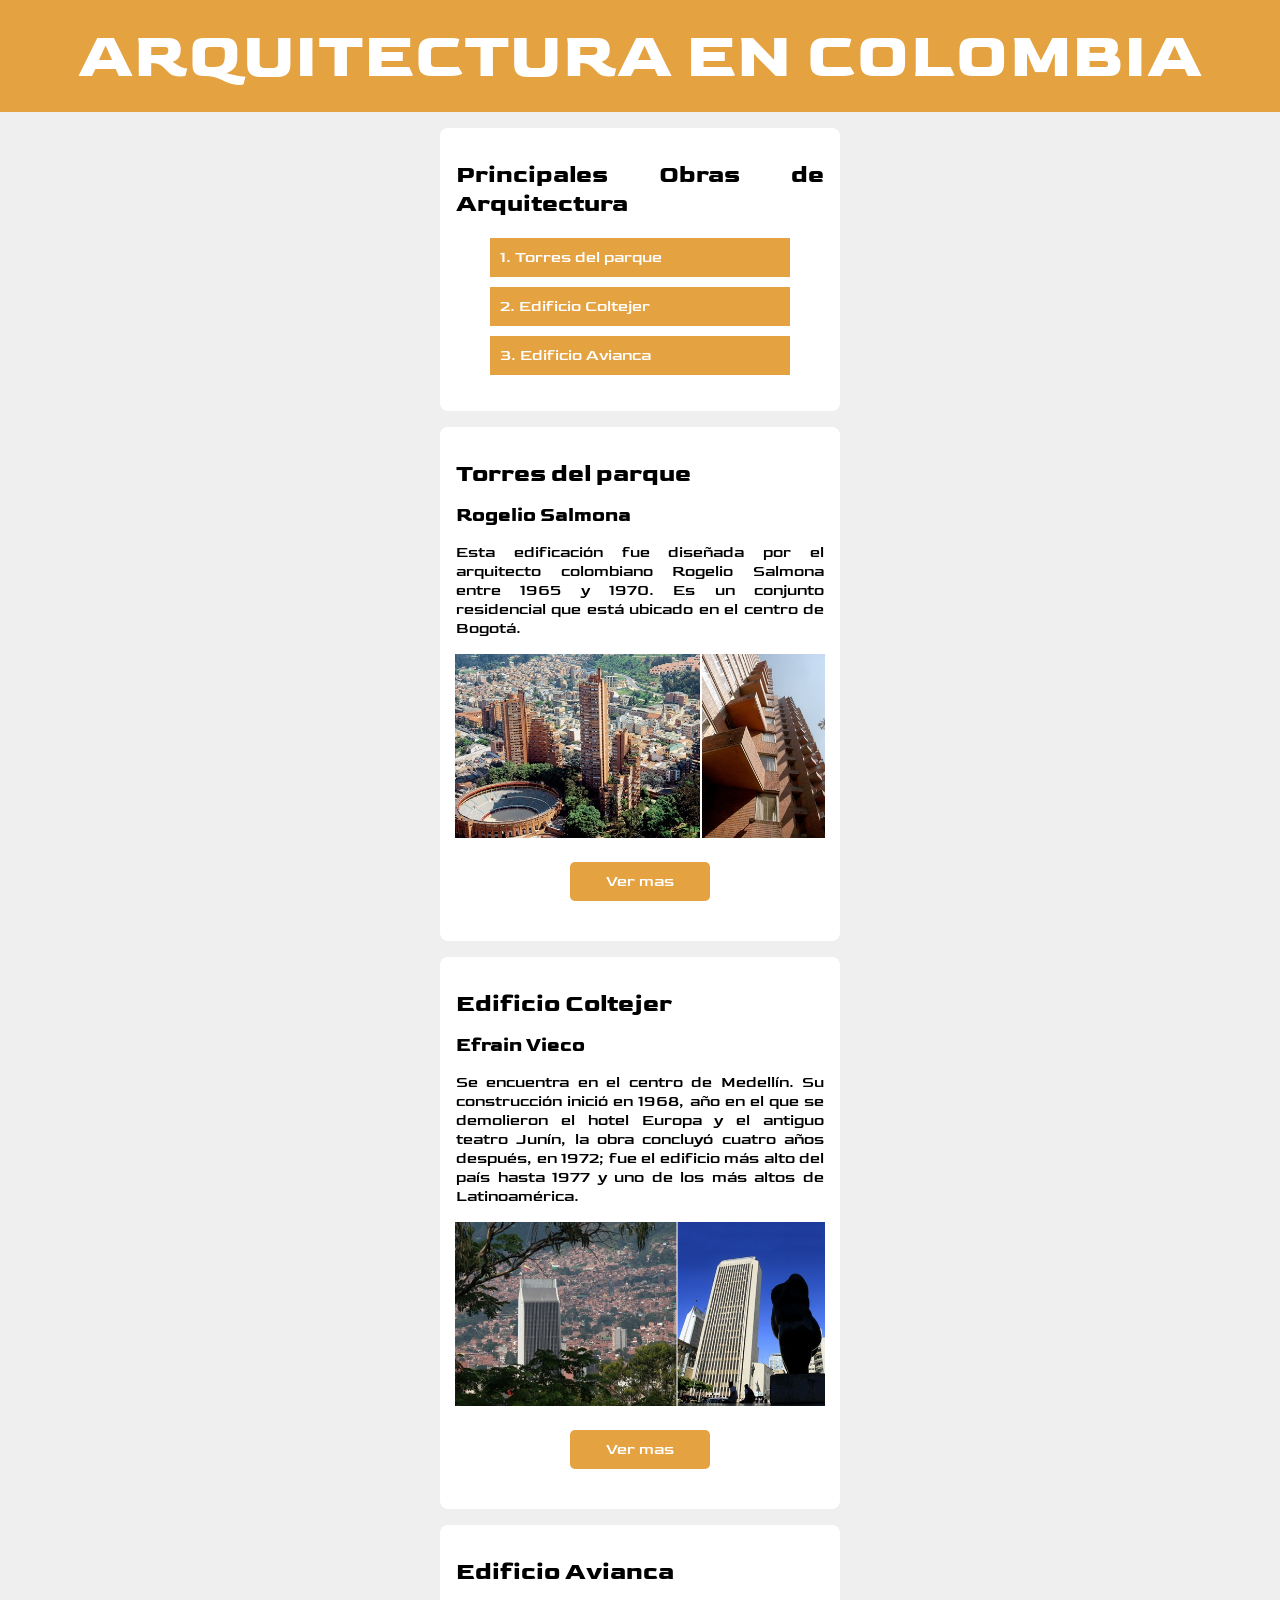
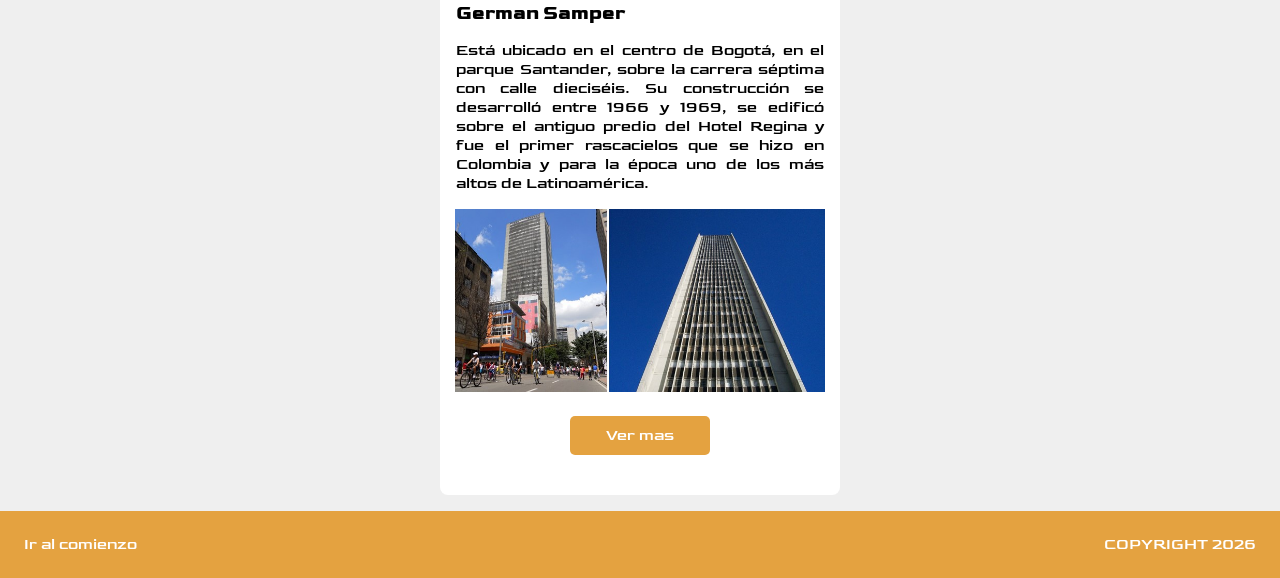
<file: index.html>
<!DOCTYPE html>
<html lang="es">
<head>
    <meta charset="UTF-8">
    <title>TUTORIAL</title>
    <link rel="preconnect" href="https://fonts.googleapis.com">
    <link rel="preconnect" href="https://fonts.gstatic.com">
    <link href="https://fonts.googleapis.com/css2?family=Goldman:wght@400;700&display=swap" rel="stylesheet">
    <link rel="stylesheet" href="ESTILOSS.CSS"/>
</head>
<body>

    <header id="Titulo">
        <h1>ARQUITECTURA EN COLOMBIA</h1>
    </header><!-- ES LA CABECERA DE LA PAGINA -->

    <section class="container">
        
        <article class="post">
            <h2>Principales Obras de Arquitectura</h2>
            <ol class="lista">
                <li>Torres del parque</li>
                <li>Edificio Coltejer</li>
                <li>Edificio Avianca</li>
            </ol>
        </article>

        <article class="post">
            <h2>Torres del parque</h2>
            <h3>Rogelio Salmona</h3>
            <p>Esta edificación fue diseñada por el arquitecto colombiano Rogelio Salmona entre 1965 y 1970. Es un conjunto residencial que está ubicado en el centro de Bogotá.</p>
            <img src="IMAGENS/TORRES DEL PARQUE.png" width="370" alt="Torres del Parque" />
            <div id="ver-mas-1">
                <a href="#ver-mas-1" class="boton">Ver mas</a>
            </div>
        </article>

        <article class="post">
            <h2>Edificio Coltejer</h2>
            <h3>Efrain Vieco</h3>
            <p>Se encuentra en el centro de Medellín. Su construcción inició en 1968, año en el que se demolieron el hotel Europa y el antiguo teatro Junín, la obra concluyó cuatro años después, en 1972; fue el edificio más alto del país hasta 1977 y uno de los más altos de Latinoamérica.</p>
            <img src="IMAGENS/COLTEJER.png" width="370" alt="Edificio Coltejer" />
            <div id="ver-mas-2">
                <a href="#ver-mas-2" class="boton">Ver mas</a>
            </div>
        </article>

        <article class="post">
            <h2>Edificio Avianca</h2>
            <h3>German Samper</h3>
            <p>Está ubicado en el centro de Bogotá, en el parque Santander, sobre la carrera séptima con calle dieciséis. Su construcción se desarrolló entre 1966 y 1969, se edificó sobre el antiguo predio del Hotel Regina y fue el primer rascacielos que se hizo en Colombia y para la época uno de los más altos de Latinoamérica.</p>
            <img src="IMAGENS/AVIANCA.png" width="370" alt="Edificio Avianca" />
            <div id="ver-mas-3">
                <a href="#ver-mas-3" class="boton">Ver mas</a>
            </div>
        </article>

    </section><!-- ES EL CUERPO DE LA PAGINA -->

    <footer>
        <div>
            <a href="#Titulo">Ir al comienzo</a>
        </div>
        <p>COPYRIGHT 2026</p>
    </footer><!-- ES EL FINAL DE LA PAGINA -->

</body>
</html>
</file>
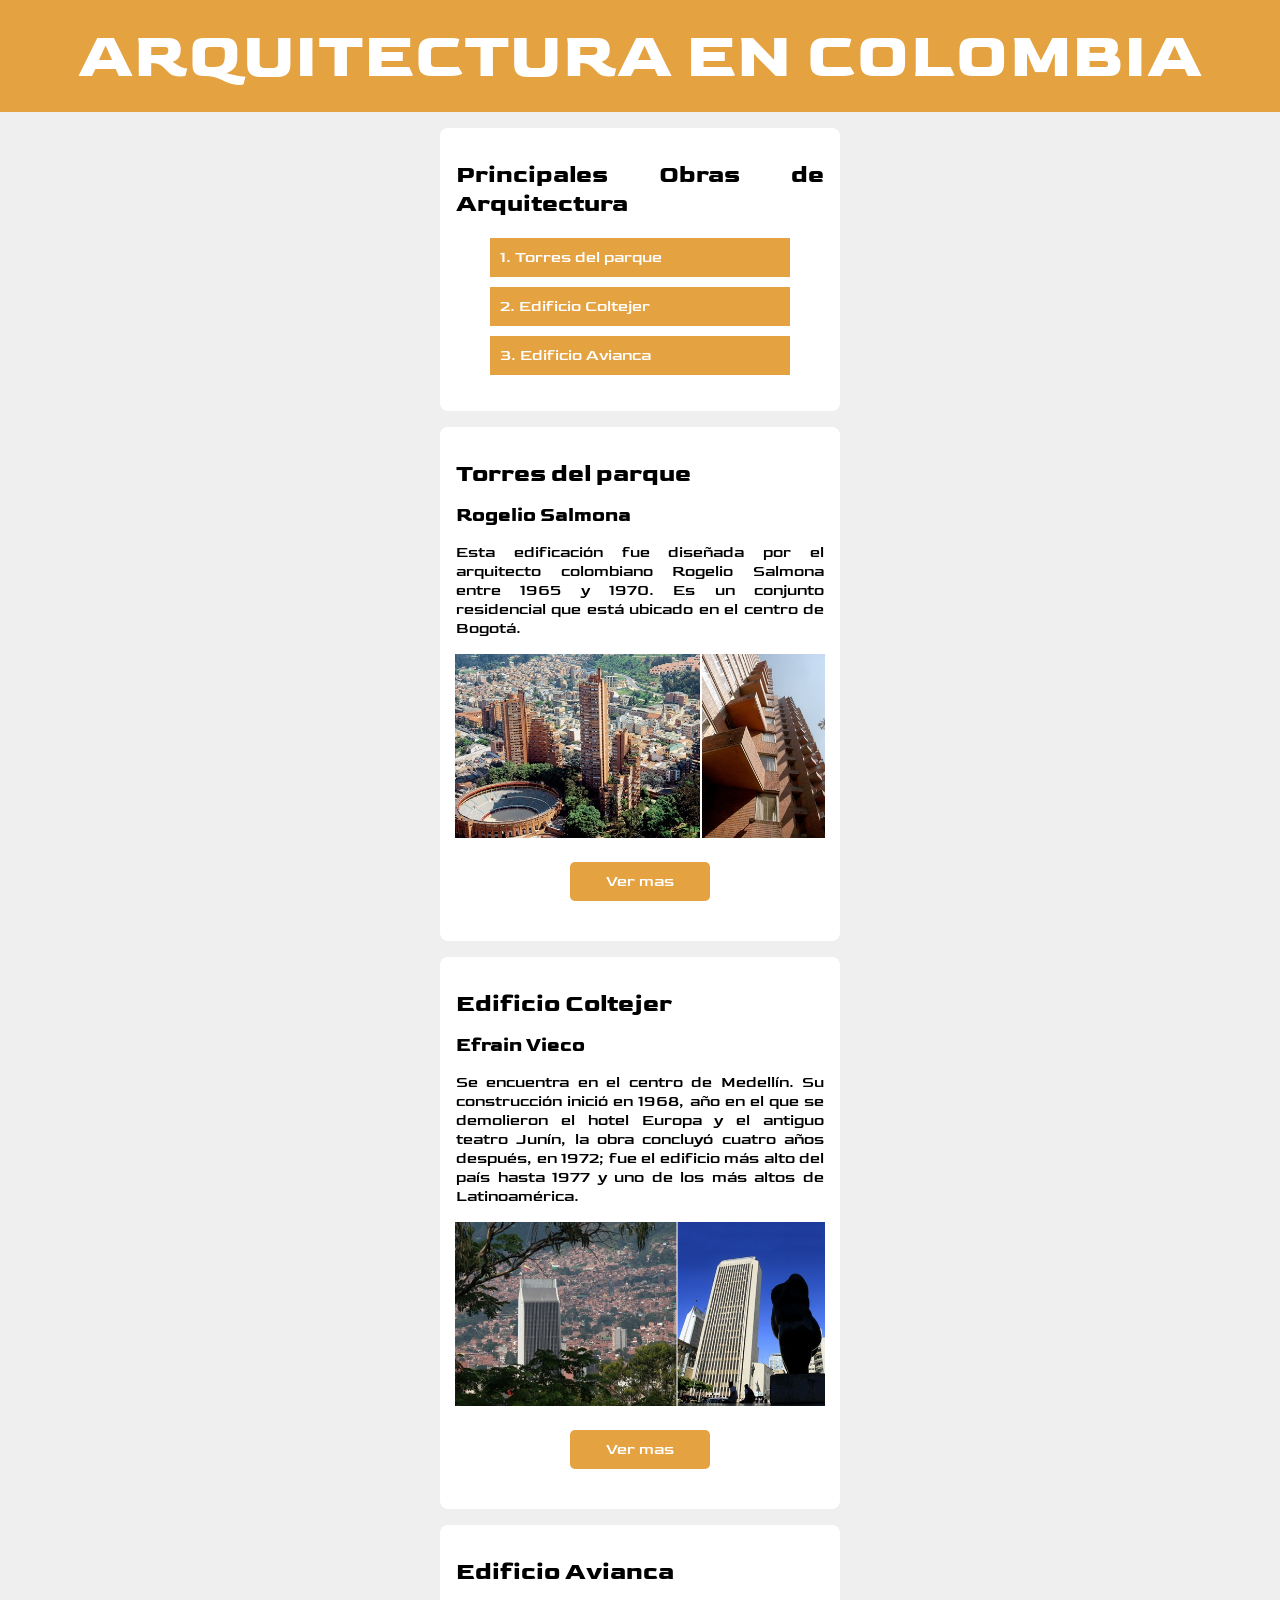
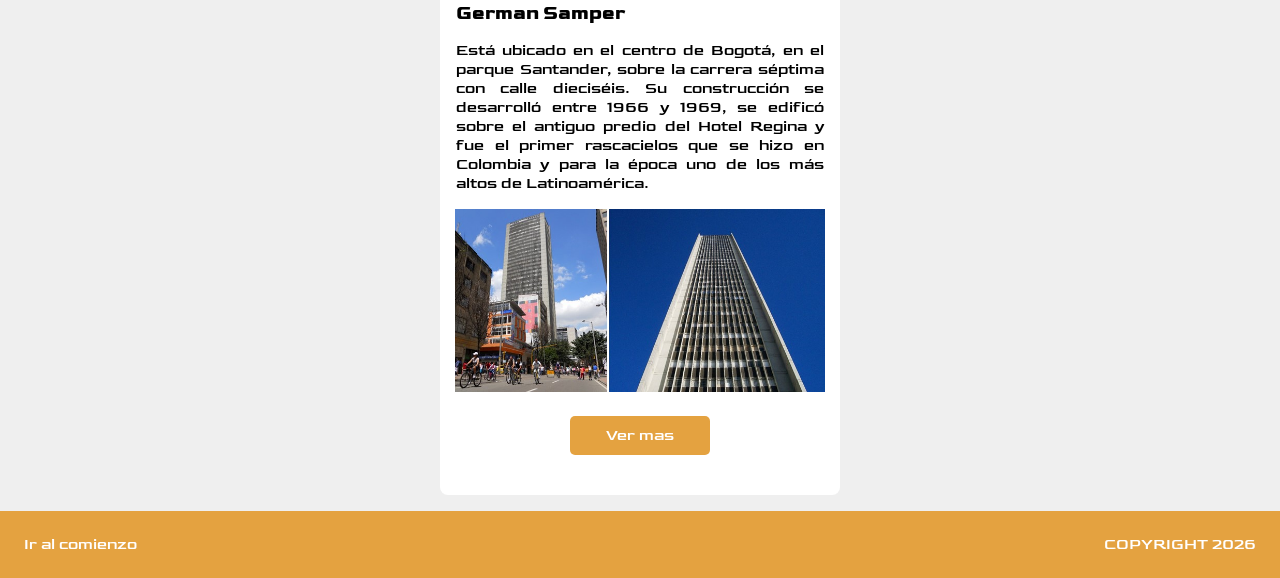
<file: CUERPO 2.html>
<!DOCTYPE html>
<html lang="es">
<head>
    <meta charset="UTF-8">
    <title>TUTORIAL</title>
    <link rel="preconnect" href="https://fonts.googleapis.com">
    <link rel="preconnect" href="https://fonts.gstatic.com">
    <link href="https://fonts.googleapis.com/css2?family=Goldman:wght@400;700&display=swap" rel="stylesheet">
    <link rel="stylesheet" href="ESTILOSS.CSS"/>
</head>
<body>

    <header id="Titulo">
        <h1>ARQUITECTURA EN COLOMBIA</h1>
    </header><!-- ES LA CABECERA DE LA PAGINA -->

    <section class="container">
        
        <article class="post">
            <h2>Principales Obras de Arquitectura</h2>
            <ol class="lista">
                <li>Torres del parque</li>
                <li>Edificio Coltejer</li>
                <li>Edificio Avianca</li>
            </ol>
        </article>

        <article class="post">
            <h2>Torres del parque</h2>
            <h3>Rogelio Salmona</h3>
            <p>Esta edificación fue diseñada por el arquitecto colombiano Rogelio Salmona entre 1965 y 1970. Es un conjunto residencial que está ubicado en el centro de Bogotá.</p>
            <img src="IMAGENS/TORRES DEL PARQUE.png" width="370" alt="Torres del Parque" />
            <div id="ver-mas-1">
                <a href="#ver-mas-1" class="boton">Ver mas</a>
            </div>
        </article>

        <article class="post">
            <h2>Edificio Coltejer</h2>
            <h3>Efrain Vieco</h3>
            <p>Se encuentra en el centro de Medellín. Su construcción inició en 1968, año en el que se demolieron el hotel Europa y el antiguo teatro Junín, la obra concluyó cuatro años después, en 1972; fue el edificio más alto del país hasta 1977 y uno de los más altos de Latinoamérica.</p>
            <img src="IMAGENS/COLTEJER.png" width="370" alt="Edificio Coltejer" />
            <div id="ver-mas-2">
                <a href="#ver-mas-2" class="boton">Ver mas</a>
            </div>
        </article>

        <article class="post">
            <h2>Edificio Avianca</h2>
            <h3>German Samper</h3>
            <p>Está ubicado en el centro de Bogotá, en el parque Santander, sobre la carrera séptima con calle dieciséis. Su construcción se desarrolló entre 1966 y 1969, se edificó sobre el antiguo predio del Hotel Regina y fue el primer rascacielos que se hizo en Colombia y para la época uno de los más altos de Latinoamérica.</p>
            <img src="IMAGENS/AVIANCA.png" width="370" alt="Edificio Avianca" />
            <div id="ver-mas-3">
                <a href="#ver-mas-3" class="boton">Ver mas</a>
            </div>
        </article>

    </section><!-- ES EL CUERPO DE LA PAGINA -->

    <footer>
        <div>
            <a href="#Titulo">Ir al comienzo</a>
        </div>
        <p>COPYRIGHT 2026</p>
    </footer><!-- ES EL FINAL DE LA PAGINA -->

</body>
</html>
</file>
<file: ESTILOSS.CSS>
html {
  font-family: "Goldman", sans-serif;
  font-weight: 400;
  font-style: normal;
}

body {
    margin: 0;
    background-color: #efefef;
}

header {
    background-color: #e4a240;
    color: white;
    padding: 0.1rem;
}

header h1 {
    font-size: 4rem;
    text-align: center;
    font-weight: 700; /* Aquí aplicamos de forma correcta la variante negrita */
    margin: 1rem 0;
}

.lista {
    width: 300px;
    margin: 20px auto;
    padding: 0;
}

.lista li {
    background-color: #e4a240;
    margin: 10px 0;
    padding: 10px;
    list-style-position: inside;
    color: white;
}

section li:hover {
    color: black;
}

.container {
    width: 400px;
    margin: 0 auto;
}

section article {
    transition: all 0.3s ease;
    background-color: #fff;
    margin: 1rem 0;
    border-radius: 0.5rem;
    padding: 1rem 0; /* Aumentado un poco el padding vertical para mejor espacio */
    cursor: grab;
}

section article:hover {
    box-shadow: 0 0.1rem 0.6rem rgba(0, 0, 0, 0.3); /* Suavizado el sombreado para que sea más estético */
}

/* Corregido el selector para que apunte estrictamente al contenido del artículo */
section article h2, 
section article h3, 
section article p {
    margin: 1rem;
    text-align: justify;
}

section article h2 {
    font-weight: 700;
}

img {
    display: block;
    margin: 1rem auto; /* Centra la imagen automáticamente dentro del artículo */
}

/* Contenedor del botón para poder centrarlo fácilmente */
#ver-mas-1, #ver-mas-2, #ver-mas-3 {
    text-align: center;
    margin: 1.5rem 0;
}

.boton {
    display: inline-block;
    width: 100px;
    padding: 10px 20px;
    background-color: #e4a240;
    color: white;
    border-radius: 5px;
    text-align: center;
    text-decoration: none; /* Quita la línea de enlace subrayado por defecto */
    transition: background-color 0.3s ease, color 0.3s ease;
}

.boton:hover {
    color: black;
    background-color: #d39130; /* Un tono un poco más oscuro al pasar el cursor */
}

/* Reestructuración moderna del footer usando Flexbox en lugar de float */
footer {
    background-color: #e4a240;
    padding: 1.5rem;
    color: white;
    display: flex;
    justify-content: space-between;
    align-items: center;
}

footer p {
    margin: 0;
}

footer a {
    transition: color 0.3s ease;
    color: white;
    text-decoration: none;
}

footer a:hover {
    color: black;
}
</file>
